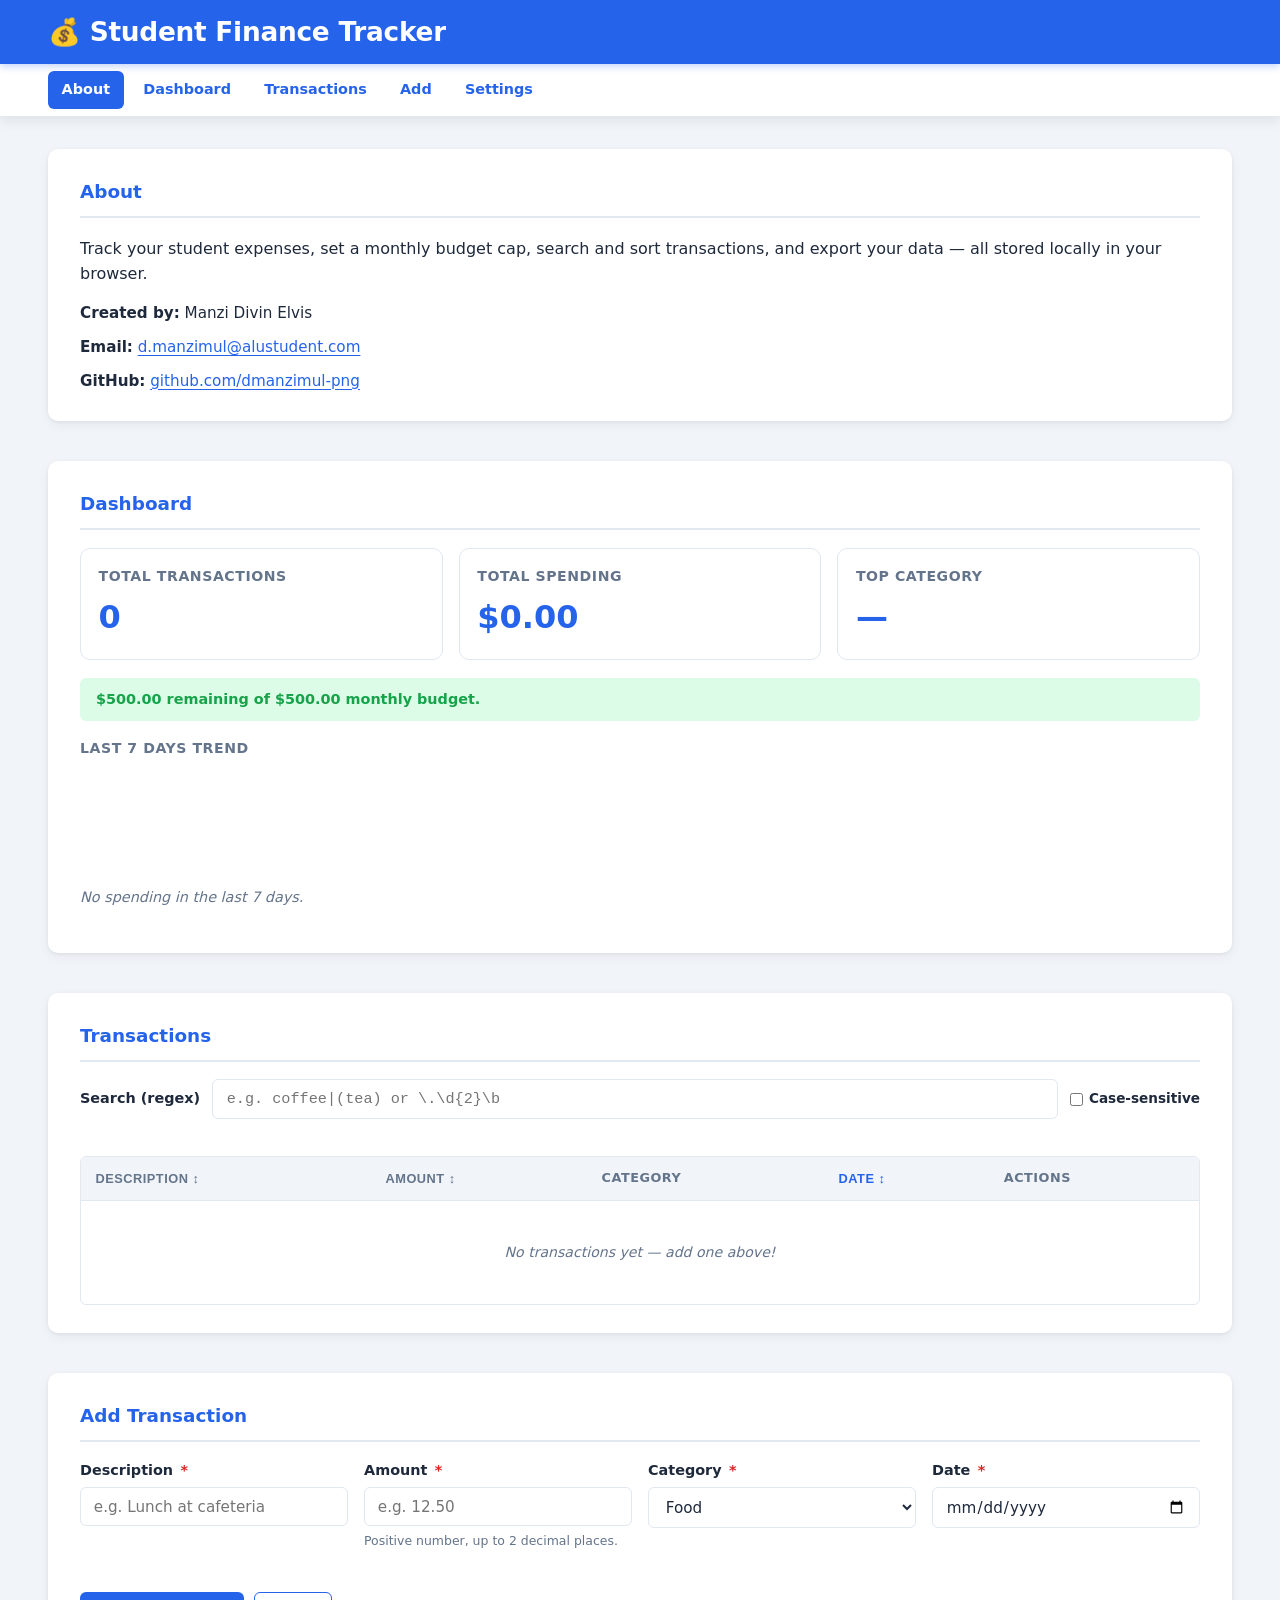
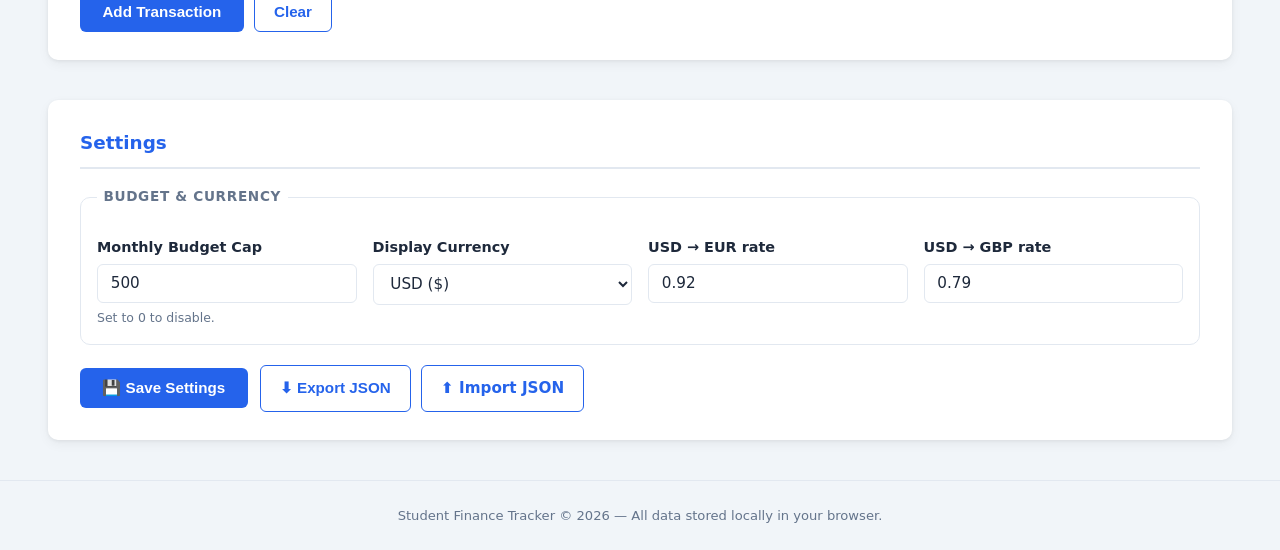
<file: index.html>
<!DOCTYPE html>
<html lang="en">
<head>
  <meta charset="UTF-8">
  <meta name="viewport" content="width=device-width, initial-scale=1.0">
  <title>Student Finance Tracker</title>
  <link rel="stylesheet" href="styles/styles.css">
  <link rel="stylesheet" href="styles/responsive.css">
</head>
<body>

  <a href="#main-content" class="skip-link">Skip to main content</a>

  <header role="banner">
    <h1>💰 Student Finance Tracker</h1>
    <button class="nav-toggle" aria-expanded="false" aria-controls="nav-menu" aria-label="Open navigation menu">
      <span class="burger-bar"></span>
      <span class="burger-bar"></span>
      <span class="burger-bar"></span>
    </button>
  </header>

  <nav id="nav-menu" aria-label="Main navigation">
    <ul role="list">
      <li><a href="#about">About</a></li>
      <li><a href="#dashboard">Dashboard</a></li>
      <li><a href="#transactions">Transactions</a></li>
      <li><a href="#add-transaction">Add</a></li>
      <li><a href="#settings">Settings</a></li>
    </ul>
  </nav>

  <main id="main-content">

    <!-- About -->
    <section id="about" aria-labelledby="about-heading" tabindex="-1">
      <h2 id="about-heading">About</h2>
      <p>Track your student expenses, set a monthly budget cap, search and sort transactions, and export your data — all stored locally in your browser.</p>
      <ul class="about-list">
        <li><strong>Created by:</strong> Manzi Divin Elvis</li>
        <li><strong>Email:</strong> <a href="mailto:d.manzimul@alustudent.com">d.manzimul@alustudent.com</a></li>
        <li><strong>GitHub:</strong> <a href="https://github.com/dmanzimul-png" target="_blank" rel="noopener noreferrer">github.com/dmanzimul-png</a></li>
      </ul>
    </section>

    <!-- Dashboard -->
    <section id="dashboard" aria-labelledby="dashboard-heading" tabindex="-1">
      <h2 id="dashboard-heading">Dashboard</h2>

      <div class="stats-container" role="list" aria-label="Summary statistics">
        <div class="card" role="listitem">
          <h3>Total Transactions</h3>
          <p id="total-transactions" class="stat-number" aria-live="polite">0</p>
        </div>
        <div class="card" role="listitem">
          <h3>Total Spending</h3>
          <p id="total-spending" class="stat-number" aria-live="polite">$0.00</p>
        </div>
        <div class="card" role="listitem">
          <h3>Top Category</h3>
          <p id="top-category" class="stat-number" aria-live="polite">—</p>
        </div>
      </div>

      <div id="cap-status" role="status" aria-live="polite" class="cap-none">No budget cap set.</div>

      <div id="chart" aria-labelledby="chart-heading">
        <h3 id="chart-heading">Last 7 Days Trend</h3>
        <div id="chart-bars" class="chart-bars" role="img" aria-label="Bar chart of spending over the last 7 days"></div>
      </div>
    </section>

    <!-- Transactions -->
    <section id="transactions" aria-labelledby="transactions-heading" tabindex="-1">
      <h2 id="transactions-heading">Transactions</h2>

      <div class="search-bar" role="search">
        <label for="search">Search (regex)</label>
        <input type="search" id="search"
               placeholder="e.g. coffee|(tea) or \.\d{2}\b"
               aria-describedby="search-status"
               autocomplete="off">
        <label class="toggle-label">
          <input type="checkbox" id="case-toggle"> Case-sensitive
        </label>
        <span id="search-status" aria-live="polite" class="search-status"></span>
        <span id="result-count" aria-live="polite" class="result-count"></span>
      </div>

      <div class="table-wrapper" role="region" aria-label="Transactions table" tabindex="0">
        <table>
          <caption class="sr-only">List of your financial transactions. Click column headers to sort.</caption>
          <thead>
            <tr>
              <th scope="col" data-sort-col aria-sort="none">
                <button data-sort="description" class="sort-btn">Description <span aria-hidden="true">↕</span></button>
              </th>
              <th scope="col" data-sort-col aria-sort="none">
                <button data-sort="amount" class="sort-btn">Amount <span aria-hidden="true">↕</span></button>
              </th>
              <th scope="col">Category</th>
              <th scope="col" data-sort-col aria-sort="descending">
                <button data-sort="date" class="sort-btn">Date <span aria-hidden="true">↕</span></button>
              </th>
              <th scope="col">Actions</th>
            </tr>
          </thead>
          <tbody id="transaction-body"></tbody>
        </table>
      </div>
    </section>

    <!-- Add Transaction -->
    <section id="add-transaction" aria-labelledby="add-heading" tabindex="-1">
      <h2 id="add-heading">Add Transaction</h2>

      <form id="transaction-form" novalidate aria-label="Add new transaction">

        <div class="form-group">
          <label for="description">Description <span class="req" aria-hidden="true">*</span></label>
          <input type="text" id="description" autocomplete="off"
                 aria-describedby="description-error"
                 aria-required="true" placeholder="e.g. Lunch at cafeteria">
          <small id="description-error" role="alert" aria-live="assertive"></small>
        </div>

        <div class="form-group">
          <label for="amount">Amount <span class="req" aria-hidden="true">*</span></label>
          <input type="text" id="amount" inputmode="decimal"
                 aria-describedby="amount-error amount-hint"
                 aria-required="true" placeholder="e.g. 12.50">
          <small id="amount-hint" class="field-hint">Positive number, up to 2 decimal places.</small>
          <small id="amount-error" role="alert" aria-live="assertive"></small>
        </div>

        <div class="form-group">
          <label for="category">Category <span class="req" aria-hidden="true">*</span></label>
          <select id="category" aria-describedby="category-error" aria-required="true">
            <option value="Food">Food</option>
            <option value="Books">Books</option>
            <option value="Transport">Transport</option>
            <option value="Entertainment">Entertainment</option>
            <option value="Fees">Fees</option>
            <option value="Other">Other</option>
          </select>
          <small id="category-error" role="alert" aria-live="assertive"></small>
        </div>

        <div class="form-group">
          <label for="date">Date <span class="req" aria-hidden="true">*</span></label>
          <input type="date" id="date"
                 aria-describedby="date-error"
                 aria-required="true">
          <small id="date-error" role="alert" aria-live="assertive"></small>
        </div>

        <div class="form-actions">
          <button type="submit" class="btn-primary">Add Transaction</button>
          <button type="reset" class="btn-secondary" id="reset-form">Clear</button>
        </div>

      </form>

      <div id="status-message" role="status" aria-live="polite" class="status-msg" style="display:none"></div>
    </section>

    <!-- Settings -->
    <section id="settings" aria-labelledby="settings-heading" tabindex="-1">
      <h2 id="settings-heading">Settings</h2>

      <fieldset class="settings-fieldset">
        <legend>Budget &amp; Currency</legend>
        <div class="settings-grid">
          <div class="form-group">
            <label for="budget-cap">Monthly Budget Cap</label>
            <input type="number" id="budget-cap" min="0" step="0.01"
                   aria-describedby="budget-cap-hint">
            <small id="budget-cap-hint" class="field-hint">Set to 0 to disable.</small>
          </div>
          <div class="form-group">
            <label for="currency-select">Display Currency</label>
            <select id="currency-select">
              <option value="USD">USD ($)</option>
              <option value="EUR">EUR (€)</option>
              <option value="GBP">GBP (£)</option>
            </select>
          </div>
          <div class="form-group">
            <label for="rate-eur">USD → EUR rate</label>
            <input type="number" id="rate-eur" min="0.0001" step="0.0001">
          </div>
          <div class="form-group">
            <label for="rate-gbp">USD → GBP rate</label>
            <input type="number" id="rate-gbp" min="0.0001" step="0.0001">
          </div>
        </div>
      </fieldset>

      <div class="settings-actions">
        <button id="save-settings" class="btn-primary">💾 Save Settings</button>
        <div class="settings-data-btns">
          <button id="export-btn" class="btn-secondary">⬇ Export JSON</button>
          <label class="btn-secondary import-label" tabindex="0" role="button"
                 aria-label="Import JSON file">
            ⬆ Import JSON
            <input type="file" id="import-input" accept=".json" style="display:none"
                   aria-hidden="true" tabindex="-1">
          </label>
        </div>
      </div>

    </section>

  </main>

  <footer role="contentinfo">
    <p>Student Finance Tracker &copy; 2026 &mdash; All data stored locally in your browser.</p>
  </footer>

  <script type="module" src="scripts/app.js"></script>
</body>
</html>
</file>
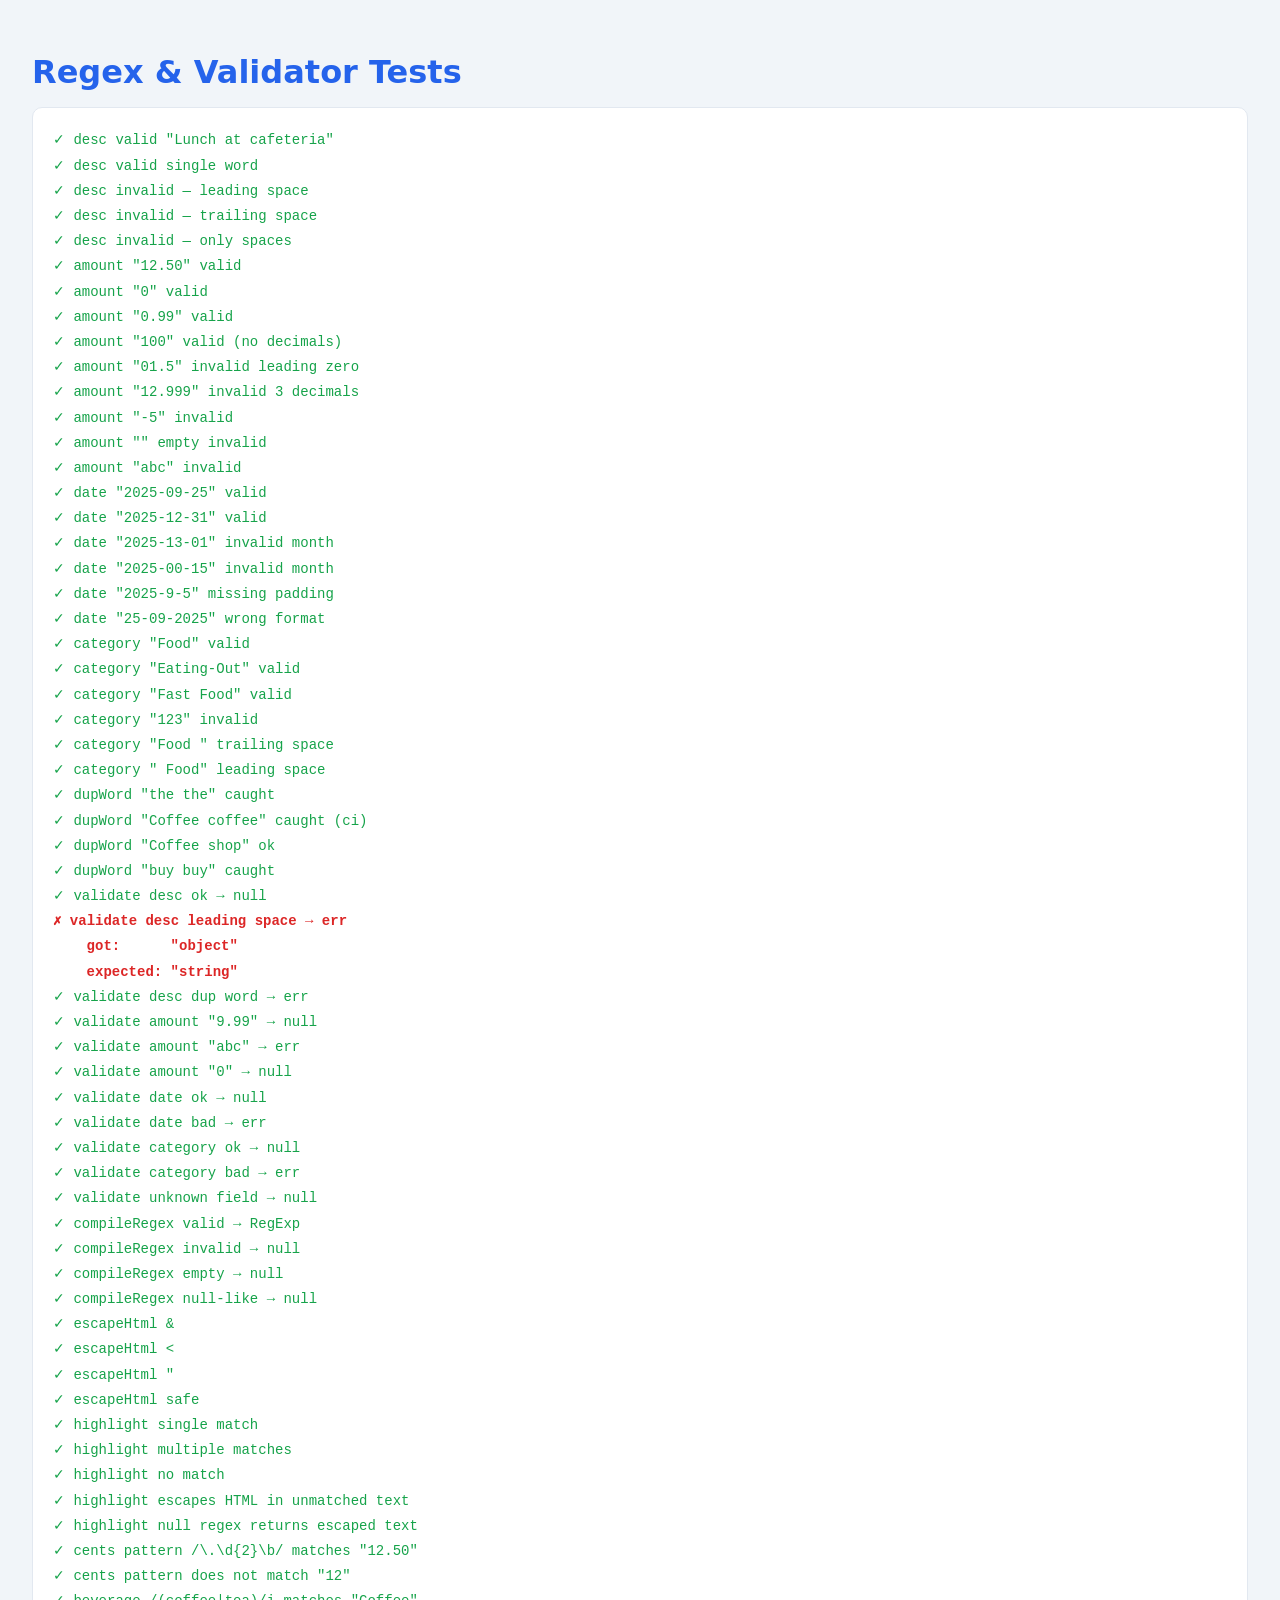
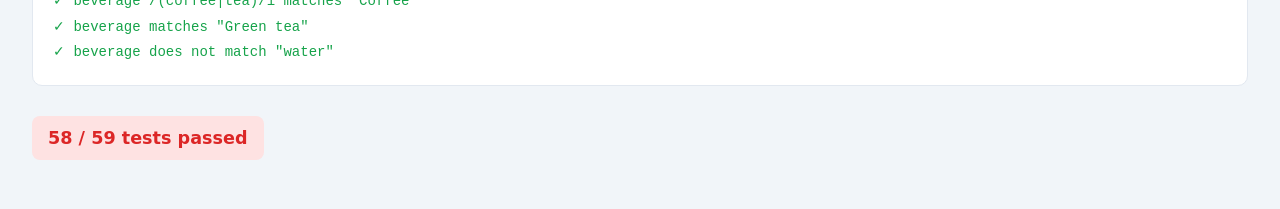
<file: tests.html>
<!DOCTYPE html>
<html lang="en">
<head>
  <meta charset="UTF-8">
  <meta name="viewport" content="width=device-width, initial-scale=1.0">
  <title>Tests — Student Finance Tracker</title>
  <style>
    body       { font-family: system-ui, sans-serif; padding: 1.5rem; background: #f1f5f9; color: #1e293b; }
    h1         { margin-bottom: 1rem; color: #2563eb; }
    pre        { background: #fff; padding: 1.25rem; border-radius: 10px; border: 1px solid #e2e8f0;
                 line-height: 1.8; overflow-x: auto; font-size: .875rem; }
    .pass      { color: #16a34a; }
    .fail      { color: #dc2626; font-weight: 700; }
    #summary   { margin-top: 1rem; font-size: 1.1rem; font-weight: 700; padding: .75rem 1rem;
                 border-radius: 8px; display: inline-block; }
    .all-pass  { background: #dcfce7; color: #16a34a; }
    .has-fail  { background: #fee2e2; color: #dc2626; }
  </style>
</head>
<body>
<h1>Regex &amp; Validator Tests</h1>
<pre id="output"></pre>
<p id="summary"></p>

<script type="module">
import { regex, validate }           from './scripts/validator.js';
import { compileRegex, highlight, escapeHtml } from './scripts/search.js';

const results = [];

function assert(label, got, expected) {
  results.push({ label, pass: got === expected, got, expected });
}

// ── regex.description ────────────────────────────────────────────────────────
assert('desc valid "Lunch at cafeteria"',     regex.description.test('Lunch at cafeteria'), true);
assert('desc valid single word',              regex.description.test('Books'),              true);
assert('desc invalid — leading space',        regex.description.test(' Lunch'),             false);
assert('desc invalid — trailing space',       regex.description.test('Lunch '),             false);
assert('desc invalid — only spaces',          regex.description.test('   '),                false);

// ── regex.amount ──────────────────────────────────────────────────────────────
assert('amount "12.50" valid',                regex.amount.test('12.50'),    true);
assert('amount "0" valid',                    regex.amount.test('0'),        true);
assert('amount "0.99" valid',                 regex.amount.test('0.99'),     true);
assert('amount "100" valid (no decimals)',     regex.amount.test('100'),      true);
assert('amount "01.5" invalid leading zero',  regex.amount.test('01.5'),     false);
assert('amount "12.999" invalid 3 decimals',  regex.amount.test('12.999'),   false);
assert('amount "-5" invalid',                 regex.amount.test('-5'),       false);
assert('amount "" empty invalid',             regex.amount.test(''),         false);
assert('amount "abc" invalid',                regex.amount.test('abc'),      false);

// ── regex.date ────────────────────────────────────────────────────────────────
assert('date "2025-09-25" valid',             regex.date.test('2025-09-25'), true);
assert('date "2025-12-31" valid',             regex.date.test('2025-12-31'), true);
assert('date "2025-13-01" invalid month',     regex.date.test('2025-13-01'), false);
assert('date "2025-00-15" invalid month',     regex.date.test('2025-00-15'), false);
assert('date "2025-9-5" missing padding',     regex.date.test('2025-9-5'),   false);
assert('date "25-09-2025" wrong format',      regex.date.test('25-09-2025'), false);

// ── regex.category ────────────────────────────────────────────────────────────
assert('category "Food" valid',               regex.category.test('Food'),        true);
assert('category "Eating-Out" valid',         regex.category.test('Eating-Out'),  true);
assert('category "Fast Food" valid',          regex.category.test('Fast Food'),   true);
assert('category "123" invalid',              regex.category.test('123'),         false);
assert('category "Food " trailing space',     regex.category.test('Food '),       false);
assert('category " Food" leading space',      regex.category.test(' Food'),       false);

// ── Advanced: duplicate words (back-reference) ────────────────────────────────
assert('dupWord "the the" caught',            regex.duplicateWords.test('the the'),       true);
assert('dupWord "Coffee coffee" caught (ci)', regex.duplicateWords.test('Coffee coffee'), true);
assert('dupWord "Coffee shop" ok',            regex.duplicateWords.test('Coffee shop'),   false);
assert('dupWord "buy buy" caught',            regex.duplicateWords.test('buy buy'),       true);

// ── validate() ────────────────────────────────────────────────────────────────
assert('validate desc ok → null',             validate('description', 'Lunch at cafe'), null);
assert('validate desc leading space → err',   typeof validate('description', ' Bad'),  'string');
assert('validate desc dup word → err',        typeof validate('description', 'buy buy'), 'string');
assert('validate amount "9.99" → null',       validate('amount', '9.99'),              null);
assert('validate amount "abc" → err',         typeof validate('amount', 'abc'),        'string');
assert('validate amount "0" → null',          validate('amount', '0'),                 null);
assert('validate date ok → null',             validate('date', '2025-06-15'),          null);
assert('validate date bad → err',             typeof validate('date', '2025-13-01'),   'string');
assert('validate category ok → null',         validate('category', 'Transport'),       null);
assert('validate category bad → err',         typeof validate('category', '123'),      'string');
assert('validate unknown field → null',       validate('other', 'anything'),           null);

// ── compileRegex ──────────────────────────────────────────────────────────────
assert('compileRegex valid → RegExp',         compileRegex('coffee') instanceof RegExp, true);
assert('compileRegex invalid → null',         compileRegex('[invalid') === null,        true);
assert('compileRegex empty → null',           compileRegex('') === null,                true);
assert('compileRegex null-like → null',       compileRegex(null) === null,              true);

// ── escapeHtml ────────────────────────────────────────────────────────────────
assert('escapeHtml &',   escapeHtml('a & b'),    'a &amp; b');
assert('escapeHtml <',   escapeHtml('<script>'),  '&lt;script&gt;');
assert('escapeHtml "',   escapeHtml('say "hi"'),  'say &quot;hi&quot;');
assert('escapeHtml safe', escapeHtml('Hello'),    'Hello');

// ── highlight (global — all matches) ─────────────────────────────────────────
assert('highlight single match',
  highlight('coffee break', /coffee/i),
  '<mark>coffee</mark> break');

assert('highlight multiple matches',
  highlight('coffee and coffee', /coffee/i),
  '<mark>coffee</mark> and <mark>coffee</mark>');

assert('highlight no match',
  highlight('tea', /coffee/i),
  'tea');

assert('highlight escapes HTML in unmatched text',
  highlight('<b>tea</b>', /tea/i),
  '&lt;b&gt;<mark>tea</mark>&lt;/b&gt;');

assert('highlight null regex returns escaped text',
  highlight('<script>', null),
  '&lt;script&gt;');

// ── Finance-specific search patterns ─────────────────────────────────────────
assert('cents pattern /\\.\\d{2}\\b/ matches "12.50"', /\.\d{2}\b/.test('12.50'),         true);
assert('cents pattern does not match "12"',             /\.\d{2}\b/.test('12'),            false);
assert('beverage /(coffee|tea)/i matches "Coffee"',     /(coffee|tea)/i.test('Coffee'),   true);
assert('beverage matches "Green tea"',                  /(coffee|tea)/i.test('Green tea'), true);
assert('beverage does not match "water"',               /(coffee|tea)/i.test('water'),    false);

// ── Render results ────────────────────────────────────────────────────────────
const out     = document.getElementById('output');
const summary = document.getElementById('summary');
let passed    = 0;

out.innerHTML = results.map(r => {
  if (r.pass) { passed++; return `<span class="pass">✓ ${r.label}</span>`; }
  return `<span class="fail">✗ ${r.label}\n    got:      ${JSON.stringify(r.got)}\n    expected: ${JSON.stringify(r.expected)}</span>`;
}).join('\n');

const total = results.length;
summary.textContent   = `${passed} / ${total} tests passed`;
summary.className     = passed === total ? 'all-pass' : 'has-fail';
</script>
</body>
</html>
</file>
<file: styles/styles.css>
/* ── Reset ───────────────────────────────────────────────────── */
*, *::before, *::after { box-sizing: border-box; margin: 0; padding: 0; }

/* ── Design Tokens ───────────────────────────────────────────── */
:root {
  --bg:           #f1f5f9;
  --surface:      #ffffff;
  --primary:      #2563eb;
  --primary-dark: #1d4ed8;
  --primary-light:#eff6ff;
  --danger:       #dc2626;
  --danger-light: #fee2e2;
  --success:      #16a34a;
  --success-light:#dcfce7;
  --warning:      #d97706;
  --text:         #1e293b;
  --muted:        #64748b;
  --border:       #e2e8f0;
  --radius:       10px;
  --radius-sm:    6px;
  --shadow:       0 1px 4px rgba(0,0,0,.07), 0 4px 12px rgba(0,0,0,.05);
  --shadow-md:    0 4px 16px rgba(0,0,0,.1);
  --header-h:     56px;
  --nav-h:        48px;
  --transition:   .18s ease;
}

/* ── Screen-reader only ──────────────────────────────────────── */
.sr-only {
  position: absolute;
  width: 1px; height: 1px;
  padding: 0; margin: -1px;
  overflow: hidden;
  clip: rect(0,0,0,0);
  white-space: nowrap;
  border: 0;
}

/* ── Skip Link ───────────────────────────────────────────────── */
.skip-link {
  position: absolute;
  left: -9999px;
  top: 8px;
  background: var(--primary);
  color: #fff;
  padding: .5rem 1rem;
  border-radius: 0 var(--radius-sm) var(--radius-sm) 0;
  font-weight: 600;
  font-size: .95rem;
  z-index: 9999;
  text-decoration: none;
}
.skip-link:focus { left: 0; }

/* ── Focus ───────────────────────────────────────────────────── */
:focus-visible {
  outline: 3px solid var(--primary);
  outline-offset: 3px;
  border-radius: var(--radius-sm);
}

/* ── Body ────────────────────────────────────────────────────── */
body {
  font-family: system-ui, -apple-system, 'Segoe UI', sans-serif;
  background: var(--bg);
  color: var(--text);
  line-height: 1.6;
  font-size: 1rem;
  min-height: 100dvh;
}

/* ── Header ──────────────────────────────────────────────────── */
header {
  background: var(--primary);
  color: #fff;
  padding: 0 1.25rem;
  height: var(--header-h);
  display: flex;
  align-items: center;
  justify-content: space-between;
  position: sticky;
  top: 0;
  z-index: 50;
  box-shadow: 0 2px 8px rgba(37,99,235,.3);
}
header h1 {
  font-size: 1.2rem;
  font-weight: 700;
  letter-spacing: -.01em;
  white-space: nowrap;
  overflow: hidden;
  text-overflow: ellipsis;
}

/* ── Hamburger button ────────────────────────────────────────── */
.nav-toggle {
  display: flex;
  flex-direction: column;
  justify-content: center;
  gap: 5px;
  background: none;
  border: none;
  cursor: pointer;
  padding: .4rem;
  border-radius: var(--radius-sm);
  flex-shrink: 0;
}
.nav-toggle:focus-visible { outline: 3px solid #fff; outline-offset: 2px; }
.burger-bar {
  display: block;
  width: 22px;
  height: 2px;
  background: #fff;
  border-radius: 2px;
  transition: transform .25s ease, opacity .25s ease;
  transform-origin: center;
}
/* X state */
.nav-toggle[aria-expanded="true"] .burger-bar:nth-child(1) { transform: translateY(7px) rotate(45deg); }
.nav-toggle[aria-expanded="true"] .burger-bar:nth-child(2) { opacity: 0; transform: scaleX(0); }
.nav-toggle[aria-expanded="true"] .burger-bar:nth-child(3) { transform: translateY(-7px) rotate(-45deg); }

/* ── Nav — mobile: hidden until toggled ─────────────────────── */
nav {
  background: var(--surface);
  border-bottom: 1px solid var(--border);
  position: sticky;
  top: var(--header-h);
  z-index: 40;
  box-shadow: 0 4px 12px rgba(0,0,0,.08);
  /* closed by default on mobile */
  max-height: 0;
  overflow: hidden;
  transition: max-height .3s ease;
}
nav.nav-open {
  max-height: 400px;
}
nav ul {
  list-style: none;
  display: flex;
  flex-direction: column;
  padding: .5rem .75rem;
  gap: .2rem;
}
nav a {
  display: block;
  padding: .65rem 1rem;
  border-radius: var(--radius-sm);
  text-decoration: none;
  color: var(--primary);
  font-weight: 600;
  font-size: .95rem;
  transition: background var(--transition), color var(--transition);
}
nav a:hover,
nav a:focus-visible { background: var(--primary-light); }
nav a.active { background: var(--primary); color: #fff; }

/* ── Main ────────────────────────────────────────────────────── */
main {
  max-width: 1200px;
  margin: 0 auto;
  padding: 1.25rem 1rem;
  display: flex;
  flex-direction: column;
  gap: 1.5rem;
}

/* ── Section ─────────────────────────────────────────────────── */
section {
  background: var(--surface);
  border-radius: var(--radius);
  padding: 1.25rem;
  box-shadow: var(--shadow);
  animation: fadeUp .25s ease both;
  outline: none; /* tabindex=-1 sections */
}

@keyframes fadeUp {
  from { opacity: 0; transform: translateY(8px); }
  to   { opacity: 1; transform: translateY(0); }
}

/* ── Headings ────────────────────────────────────────────────── */
h2 {
  font-size: 1.15rem;
  font-weight: 700;
  color: var(--primary);
  border-bottom: 2px solid var(--border);
  padding-bottom: .6rem;
  margin-bottom: 1.1rem;
}
h3 {
  font-size: .88rem;
  font-weight: 600;
  color: var(--muted);
  text-transform: uppercase;
  letter-spacing: .04em;
  margin-bottom: .3rem;
}

/* ── About ───────────────────────────────────────────────────── */
.about-list {
  list-style: none;
  display: flex;
  flex-direction: column;
  gap: .6rem;
  margin-top: .875rem;
}
.about-list li {
  display: flex;
  flex-wrap: wrap;
  gap: .3rem;
  align-items: baseline;
  font-size: .95rem;
}
.about-list a { color: var(--primary); text-underline-offset: 3px; word-break: break-all; }

/* ── Stats Cards ─────────────────────────────────────────────── */
.stats-container {
  display: grid;
  grid-template-columns: 1fr;
  gap: .875rem;
  margin-bottom: 1.1rem;
}
.card {
  border: 1px solid var(--border);
  border-radius: var(--radius);
  padding: 1rem 1.1rem;
  flex: 1;
  transition: box-shadow var(--transition), transform var(--transition);
  background: var(--surface);
}
.card:hover {
  box-shadow: var(--shadow-md);
  transform: translateY(-2px);
}
.stat-number {
  font-size: clamp(1.4rem, 5vw, 2rem);
  font-weight: 800;
  color: var(--primary);
  margin-top: .2rem;
  font-variant-numeric: tabular-nums;
}

/* ── Budget Cap ──────────────────────────────────────────────── */
#cap-status {
  padding: .65rem 1rem;
  border-radius: var(--radius-sm);
  font-weight: 600;
  font-size: .9rem;
  margin-bottom: 1rem;
  transition: background var(--transition);
}
.cap-none { background: var(--bg); color: var(--muted); }
.cap-ok   { background: var(--success-light); color: var(--success); }
.cap-over {
  background: var(--danger-light);
  color: var(--danger);
  animation: shake .35s ease;
}

@keyframes shake {
  0%,100% { transform: translateX(0); }
  20%     { transform: translateX(-5px); }
  60%     { transform: translateX(5px); }
}

/* ── Chart ───────────────────────────────────────────────────── */
#chart { margin-top: .25rem; }
.chart-bars {
  display: flex;
  align-items: flex-end;
  gap: .35rem;
  height: 120px;
  padding: .5rem 0 0;
}
.bar-wrap {
  flex: 1;
  display: flex;
  flex-direction: column;
  align-items: center;
  gap: .2rem;
  min-width: 0;
}
.bar-amount {
  font-size: .55rem;
  color: var(--muted);
  white-space: nowrap;
  overflow: hidden;
  text-overflow: ellipsis;
  max-width: 100%;
  text-align: center;
  min-height: .9rem;
}
.bar {
  width: 100%;
  background: var(--primary);
  border-radius: 4px 4px 0 0;
  min-height: 4px;
  transition: height .4s cubic-bezier(.4,0,.2,1);
}
.bar:hover { background: var(--primary-dark); }
.bar-label {
  font-size: .62rem;
  color: var(--muted);
  white-space: nowrap;
}
.chart-empty {
  color: var(--muted);
  font-style: italic;
  font-size: .9rem;
  padding: 1rem 0;
}

/* ── Search ──────────────────────────────────────────────────── */
.search-bar {
  display: flex;
  flex-direction: column;
  gap: .5rem;
  margin-bottom: 1rem;
}
.search-bar > label:first-of-type { font-weight: 700; font-size: .9rem; }
#search {
  padding: .6rem .85rem;
  border: 1.5px solid var(--border);
  border-radius: var(--radius-sm);
  font-size: .95rem;
  width: 100%;
  font-family: 'Courier New', monospace;
  background: var(--surface);
  color: var(--text);
  transition: border-color var(--transition), box-shadow var(--transition);
}
#search:focus-visible {
  border-color: var(--primary);
  box-shadow: 0 0 0 3px rgba(37,99,235,.15);
  outline: none;
}
.toggle-label {
  display: flex;
  align-items: center;
  gap: .4rem;
  font-size: .85rem;
  cursor: pointer;
  user-select: none;
}
.search-status { font-size: .8rem; color: var(--muted); min-height: 1rem; font-family: monospace; }
.result-count  { font-size: .8rem; color: var(--primary); font-weight: 600; }

/* ── Table wrapper ───────────────────────────────────────────── */
.table-wrapper {
  overflow-x: auto;
  border-radius: var(--radius-sm);
  border: 1px solid var(--border);
  -webkit-overflow-scrolling: touch;
}
.table-wrapper:focus-visible { outline-offset: 0; }

/* ── Table — default (desktop list) ─────────────────────────── */
table {
  width: 100%;
  border-collapse: collapse;
  min-width: 560px;
}
th, td {
  padding: .7rem .9rem;
  text-align: left;
  border-bottom: 1px solid var(--border);
  font-size: .88rem;
  vertical-align: middle;
}
thead { background: var(--bg); }
thead th { font-weight: 700; font-size: .8rem; text-transform: uppercase; letter-spacing: .04em; color: var(--muted); }
tbody tr { transition: background var(--transition); }
tbody tr:hover { background: var(--primary-light); }
tbody tr:last-child td { border-bottom: none; }

.sort-btn {
  background: none;
  border: none;
  cursor: pointer;
  font-weight: 700;
  font-size: .8rem;
  color: var(--muted);
  padding: 0;
  text-transform: uppercase;
  letter-spacing: .04em;
  display: flex;
  align-items: center;
  gap: .25rem;
  transition: color var(--transition);
}
.sort-btn:hover { color: var(--primary); }

th[aria-sort="ascending"] .sort-btn,
th[aria-sort="descending"] .sort-btn { color: var(--primary); }

mark {
  background: #fef08a;
  color: var(--text);
  border-radius: 3px;
  padding: 0 2px;
}

.empty-row {
  text-align: center;
  color: var(--muted);
  padding: 2.5rem 1rem;
  font-style: italic;
}

.actions {
  display: flex;
  gap: .375rem;
  flex-wrap: wrap;
}

/* ── Table — card layout on mobile (≤ 600px) ─────────────────── */
@media (max-width: 600px) {
  .table-wrapper { border: none; overflow: visible; }

  table, thead, tbody, th, td, tr { display: block; }

  thead tr { position: absolute; top: -9999px; left: -9999px; }

  tbody tr {
    background: var(--surface);
    border: 1px solid var(--border);
    border-radius: var(--radius);
    margin-bottom: .875rem;
    padding: .75rem 1rem;
    box-shadow: var(--shadow);
    display: grid;
    grid-template-columns: 1fr 1fr;
    gap: .4rem .75rem;
  }

  td {
    border: none;
    padding: .25rem 0;
    font-size: .88rem;
  }

  td::before {
    content: attr(data-label);
    display: block;
    font-size: .72rem;
    font-weight: 700;
    text-transform: uppercase;
    color: var(--muted);
    letter-spacing: .04em;
    margin-bottom: .1rem;
  }

  td[data-label="Actions"] {
    grid-column: 1 / -1;
    display: flex;
    gap: .4rem;
    padding-top: .5rem;
    border-top: 1px solid var(--border);
    margin-top: .25rem;
  }
  td[data-label="Actions"]::before { display: none; }
}

/* ── Action Buttons ──────────────────────────────────────────── */
.btn-edit, .btn-save {
  background: var(--primary);
  color: #fff;
  border: none;
  padding: .3rem .7rem;
  border-radius: var(--radius-sm);
  cursor: pointer;
  font-size: .8rem;
  font-weight: 600;
  transition: background var(--transition);
  white-space: nowrap;
}
.btn-edit:hover, .btn-save:hover { background: var(--primary-dark); }

.btn-delete, .btn-cancel {
  background: var(--danger);
  color: #fff;
  border: none;
  padding: .3rem .7rem;
  border-radius: var(--radius-sm);
  cursor: pointer;
  font-size: .8rem;
  font-weight: 600;
  transition: opacity var(--transition);
  white-space: nowrap;
}
.btn-delete:hover, .btn-cancel:hover { opacity: .83; }

/* ── Form ────────────────────────────────────────────────────── */
#transaction-form {
  display: grid;
  grid-template-columns: 1fr;
  gap: 1rem;
}
.form-group {
  display: flex;
  flex-direction: column;
  gap: .3rem;
}
label {
  font-weight: 600;
  font-size: .9rem;
  color: var(--text);
}
.req { color: var(--danger); margin-left: .15rem; }

input[type="text"],
input[type="number"],
input[type="date"],
input[type="search"],
select {
  padding: .6rem .8rem;
  border: 1.5px solid var(--border);
  border-radius: var(--radius-sm);
  font-size: .95rem;
  font-family: inherit;
  transition: border-color var(--transition), box-shadow var(--transition);
  background: var(--surface);
  color: var(--text);
  width: 100%;
  appearance: auto;
}
input:focus-visible,
select:focus-visible {
  border-color: var(--primary);
  box-shadow: 0 0 0 3px rgba(37,99,235,.15);
  outline: none;
}

/* Error / success on inputs AND selects */
input.error,
select.error  { border-color: var(--danger);  background: #fff5f5; }
input.success,
select.success { border-color: var(--success); background: #f0fdf4; }

small[role="alert"] {
  color: var(--danger);
  font-size: .78rem;
  min-height: 1rem;
  display: block;
  font-weight: 500;
}
.field-hint {
  color: var(--muted);
  font-size: .78rem;
  display: block;
}

.form-actions {
  display: flex;
  flex-direction: column;
  gap: .625rem;
  margin-top: .25rem;
}
.form-actions .btn-primary,
.form-actions .btn-secondary { width: 100%; justify-content: center; }

/* ── Edit row inputs ─────────────────────────────────────────── */
.edit-desc, .edit-amount, .edit-cat, .edit-date {
  width: 100%;
  padding: .35rem .5rem;
  font-size: .85rem;
  border: 1.5px solid var(--border);
  border-radius: var(--radius-sm);
  font-family: inherit;
}
.edit-desc:focus-visible,
.edit-amount:focus-visible,
.edit-cat:focus-visible,
.edit-date:focus-visible {
  border-color: var(--primary);
  box-shadow: 0 0 0 2px rgba(37,99,235,.15);
  outline: none;
}

/* ── Buttons ─────────────────────────────────────────────────── */
.btn-primary {
  background: var(--primary);
  color: #fff;
  border: none;
  padding: .7rem 1.4rem;
  border-radius: var(--radius-sm);
  font-size: .95rem;
  font-weight: 700;
  cursor: pointer;
  transition: background var(--transition), transform .1s;
  white-space: nowrap;
}
.btn-primary:hover  { background: var(--primary-dark); }
.btn-primary:active { transform: scale(.97); }

.btn-secondary {
  background: var(--surface);
  color: var(--primary);
  border: 1.5px solid var(--primary);
  padding: .65rem 1.2rem;
  border-radius: var(--radius-sm);
  font-size: .95rem;
  font-weight: 700;
  cursor: pointer;
  transition: background var(--transition);
  white-space: nowrap;
}
.btn-secondary:hover { background: var(--primary-light); }
.import-label { display: inline-flex; align-items: center; text-align: center; }

/* ── Status message ──────────────────────────────────────────── */
.status-msg {
  margin-top: .75rem;
  padding: .6rem .9rem;
  border-radius: var(--radius-sm);
  font-weight: 600;
  font-size: .9rem;
  color: var(--success);
  background: var(--success-light);
  animation: fadeUp .2s ease;
}
.status-msg.status-error {
  color: var(--danger);
  background: var(--danger-light);
}

/* ── Settings ────────────────────────────────────────────────── */
.settings-fieldset {
  border: 1.5px solid var(--border);
  border-radius: var(--radius);
  padding: 1rem;
  margin-bottom: 1.25rem;
}
.settings-fieldset legend {
  font-weight: 700;
  font-size: .85rem;
  text-transform: uppercase;
  letter-spacing: .05em;
  color: var(--muted);
  padding: 0 .4rem;
}
.settings-grid {
  display: grid;
  grid-template-columns: 1fr;
  gap: 1rem;
  margin-top: .75rem;
}
.settings-actions {
  display: flex;
  flex-direction: column;
  gap: .625rem;
}
.settings-actions .btn-primary { width: 100%; justify-content: center; }
.settings-data-btns {
  display: flex;
  flex-direction: column;
  gap: .625rem;
}
.settings-data-btns .btn-secondary,
.settings-data-btns .import-label {
  width: 100%;
  justify-content: center;
  text-align: center;
  box-sizing: border-box;
  display: flex;
  align-items: center;
}

/* ── Footer ──────────────────────────────────────────────────── */
footer {
  text-align: center;
  padding: 1.5rem 1rem;
  color: var(--muted);
  font-size: .82rem;
  border-top: 1px solid var(--border);
  margin-top: .5rem;
}
</file>
<file: styles/responsive.css>
/* ───────────────────────────────────────────────────────────────
   responsive.css  —  mobile-first
   Base lives in styles.css
   Breakpoints: 360 · 480 · 600 · 768 · 1024 · 1280
─────────────────────────────────────────────────────────────── */

/* ── 360px ───────────────────────────────────────────────────── */
@media (min-width: 360px) {
  header h1 { font-size: 1.3rem; }
  main      { padding: 1rem; gap: 1.25rem; }
  section   { padding: 1.1rem; }
}

/* ── 480px ───────────────────────────────────────────────────── */
@media (min-width: 480px) {
  .stats-container { grid-template-columns: 1fr 1fr; }

  .form-actions { flex-direction: row; flex-wrap: wrap; }
  .form-actions .btn-primary,
  .form-actions .btn-secondary { width: auto; flex: 1; }

  /* settings actions row */
  .settings-actions { flex-direction: row; flex-wrap: wrap; align-items: center; }
  .settings-actions .btn-primary { width: auto; }

  /* export / import side-by-side */
  .settings-data-btns { flex-direction: row; flex-wrap: wrap; }
  .settings-data-btns .btn-secondary,
  .settings-data-btns .import-label { width: auto; flex: 1; }

  .chart-bars { height: 120px; }
}

/* ── 600px — table list view restores ───────────────────────── */
@media (min-width: 600px) {
  .table-wrapper { border: 1px solid var(--border); overflow-x: auto; }
  table          { min-width: 560px; }

  table, thead, tbody, th, td, tr { display: revert; }
  thead tr { position: static; }

  tbody tr {
    display: table-row;
    border: none;
    border-radius: 0;
    margin-bottom: 0;
    padding: 0;
    box-shadow: none;
    grid-template-columns: unset;
  }

  td { border-bottom: 1px solid var(--border); padding: .7rem .9rem; }
  td::before { display: none; }

  td[data-label="Actions"] {
    display: table-cell;
    border-top: none;
    margin-top: 0;
    padding-top: .7rem;
  }
}

/* ── 768px (tablet) ──────────────────────────────────────────── */
@media (min-width: 768px) {
  :root { --header-h: 60px; --nav-h: 50px; }

  header    { padding: 0 2rem; }
  header h1 { font-size: 1.5rem; }

  /* hide hamburger — show nav as horizontal bar */
  .nav-toggle { display: none; }
  nav {
    max-height: none;
    overflow: visible;
    padding: 0 2rem;
  }
  nav ul {
    flex-direction: row;
    flex-wrap: nowrap;
    gap: .25rem;
    padding: 0;
    height: var(--nav-h);
    align-items: center;
    overflow-x: auto;
    scrollbar-width: none;
    -ms-overflow-style: none;
  }
  nav ul::-webkit-scrollbar { display: none; }
  nav a { padding: .45rem .85rem; font-size: .9rem; white-space: nowrap; }

  main    { padding: 1.5rem 2rem; gap: 2rem; }
  section { padding: 1.5rem; }

  .stats-container { grid-template-columns: repeat(3, 1fr); gap: 1rem; }

  /* search bar inline grid */
  .search-bar {
    display: grid;
    grid-template-columns: auto 1fr auto;
    grid-template-rows: auto auto;
    column-gap: .75rem;
    row-gap: .35rem;
    align-items: center;
  }
  .search-bar > label:first-of-type { grid-row: 1; grid-column: 1; white-space: nowrap; }
  #search        { grid-row: 1; grid-column: 2; }
  .toggle-label  { grid-row: 1; grid-column: 3; white-space: nowrap; }
  .search-status { grid-row: 2; grid-column: 2; }
  .result-count  { grid-row: 2; grid-column: 3; justify-self: end; }

  /* form 2-col */
  #transaction-form { grid-template-columns: 1fr 1fr; }
  .form-actions     { grid-column: 1 / -1; flex-direction: row; }
  .form-actions .btn-primary,
  .form-actions .btn-secondary { width: auto; flex: none; }

  /* settings 2-col */
  .settings-grid { grid-template-columns: 1fr 1fr; }
  .settings-actions {
    flex-direction: row;
    align-items: center;
    gap: .75rem;
  }
  .settings-actions .btn-primary { width: auto; }
  .settings-data-btns { flex-direction: row; gap: .625rem; }
  .settings-data-btns .btn-secondary,
  .settings-data-btns .import-label { width: auto; flex: none; }

  .chart-bars { height: 140px; }
}

/* ── 1024px (desktop) ────────────────────────────────────────── */
@media (min-width: 1024px) {
  :root { --header-h: 64px; --nav-h: 52px; }

  header    { padding: 0 3rem; }
  header h1 { font-size: 1.65rem; }
  nav       { padding: 0 3rem; }
  nav ul    { gap: .375rem; }
  main      { padding: 2rem 3rem; gap: 2.5rem; }
  section   { padding: 1.75rem 2rem; }

  #transaction-form { grid-template-columns: repeat(4, 1fr); }
  .form-actions     { grid-column: 1 / -1; }

  .settings-grid { grid-template-columns: repeat(4, 1fr); }

  .chart-bars { height: 160px; }
  .bar-amount { font-size: .65rem; }
}

/* ── 1280px (wide) ───────────────────────────────────────────── */
@media (min-width: 1280px) {
  main { max-width: 1280px; }
}

/* ── Reduced motion ──────────────────────────────────────────── */
@media (prefers-reduced-motion: reduce) {
  *, *::before, *::after {
    animation-duration: .01ms !important;
    transition-duration: .01ms !important;
  }
}
</file>
